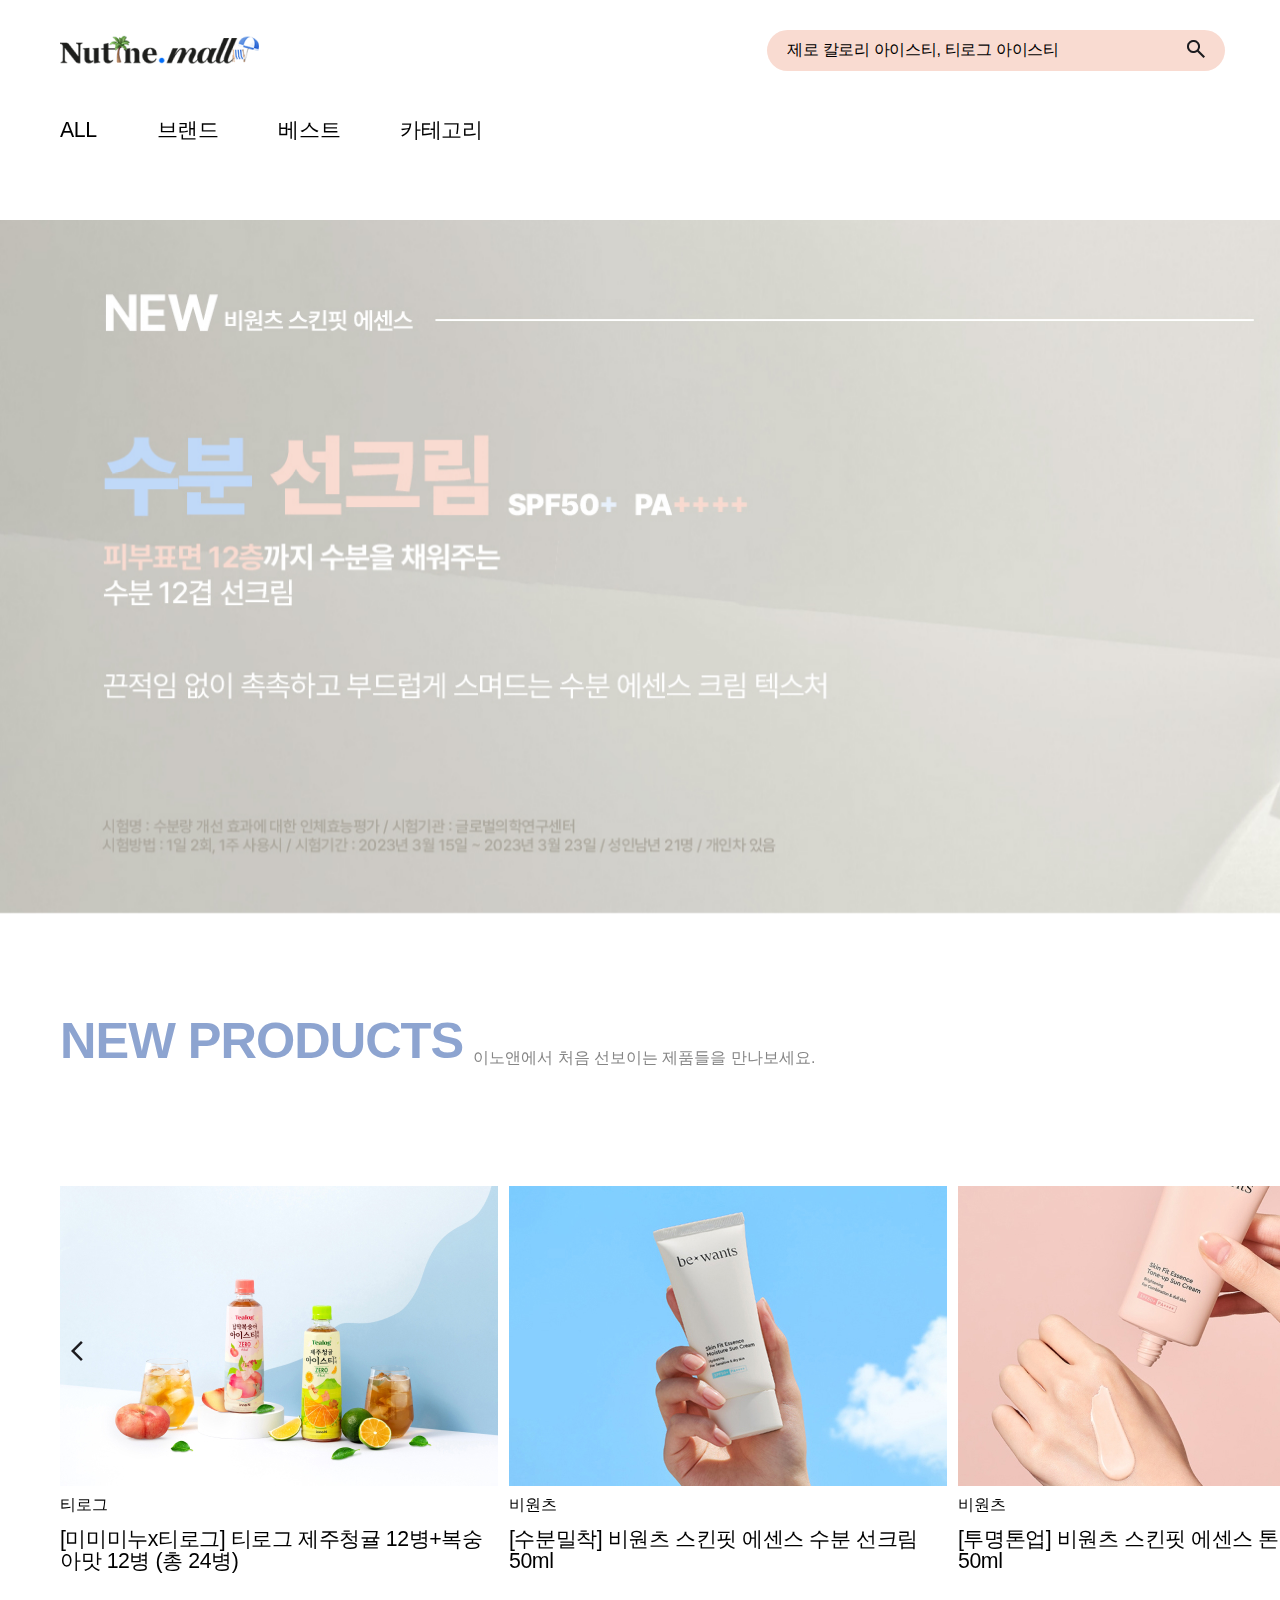
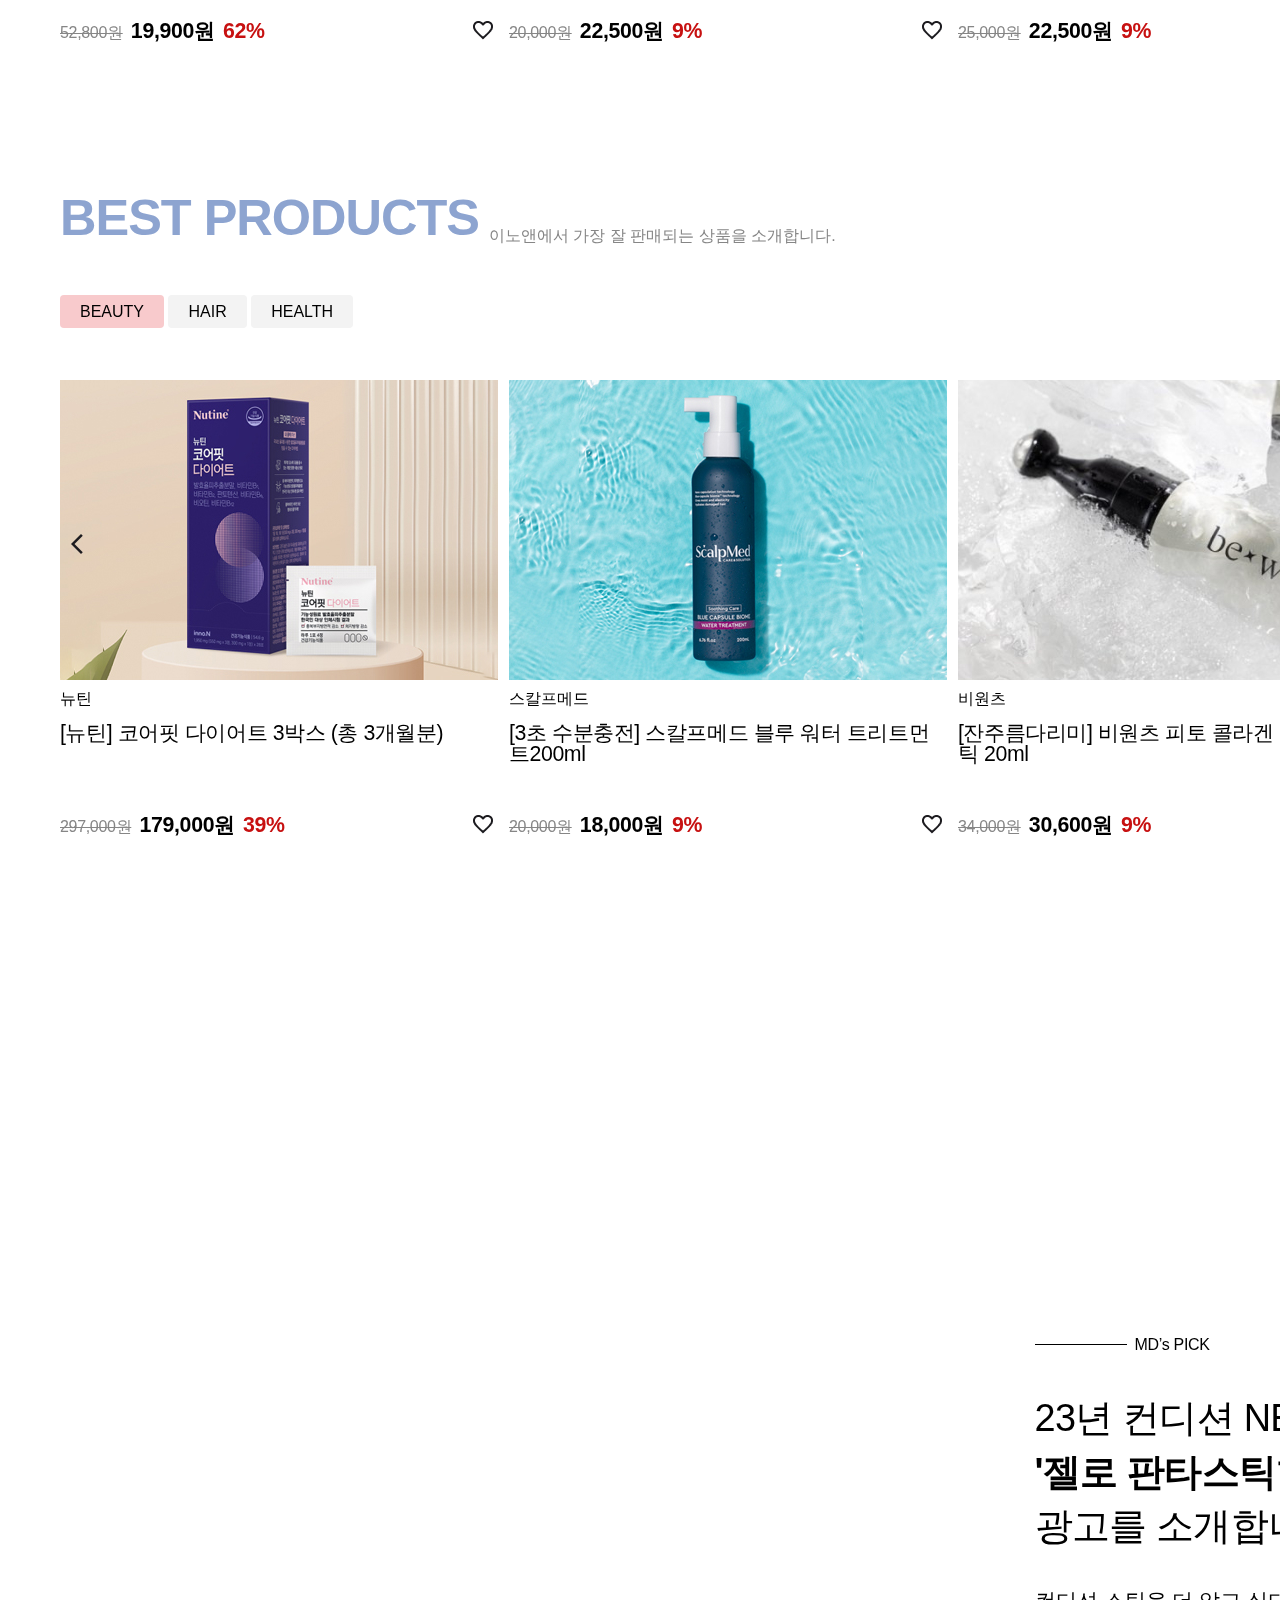
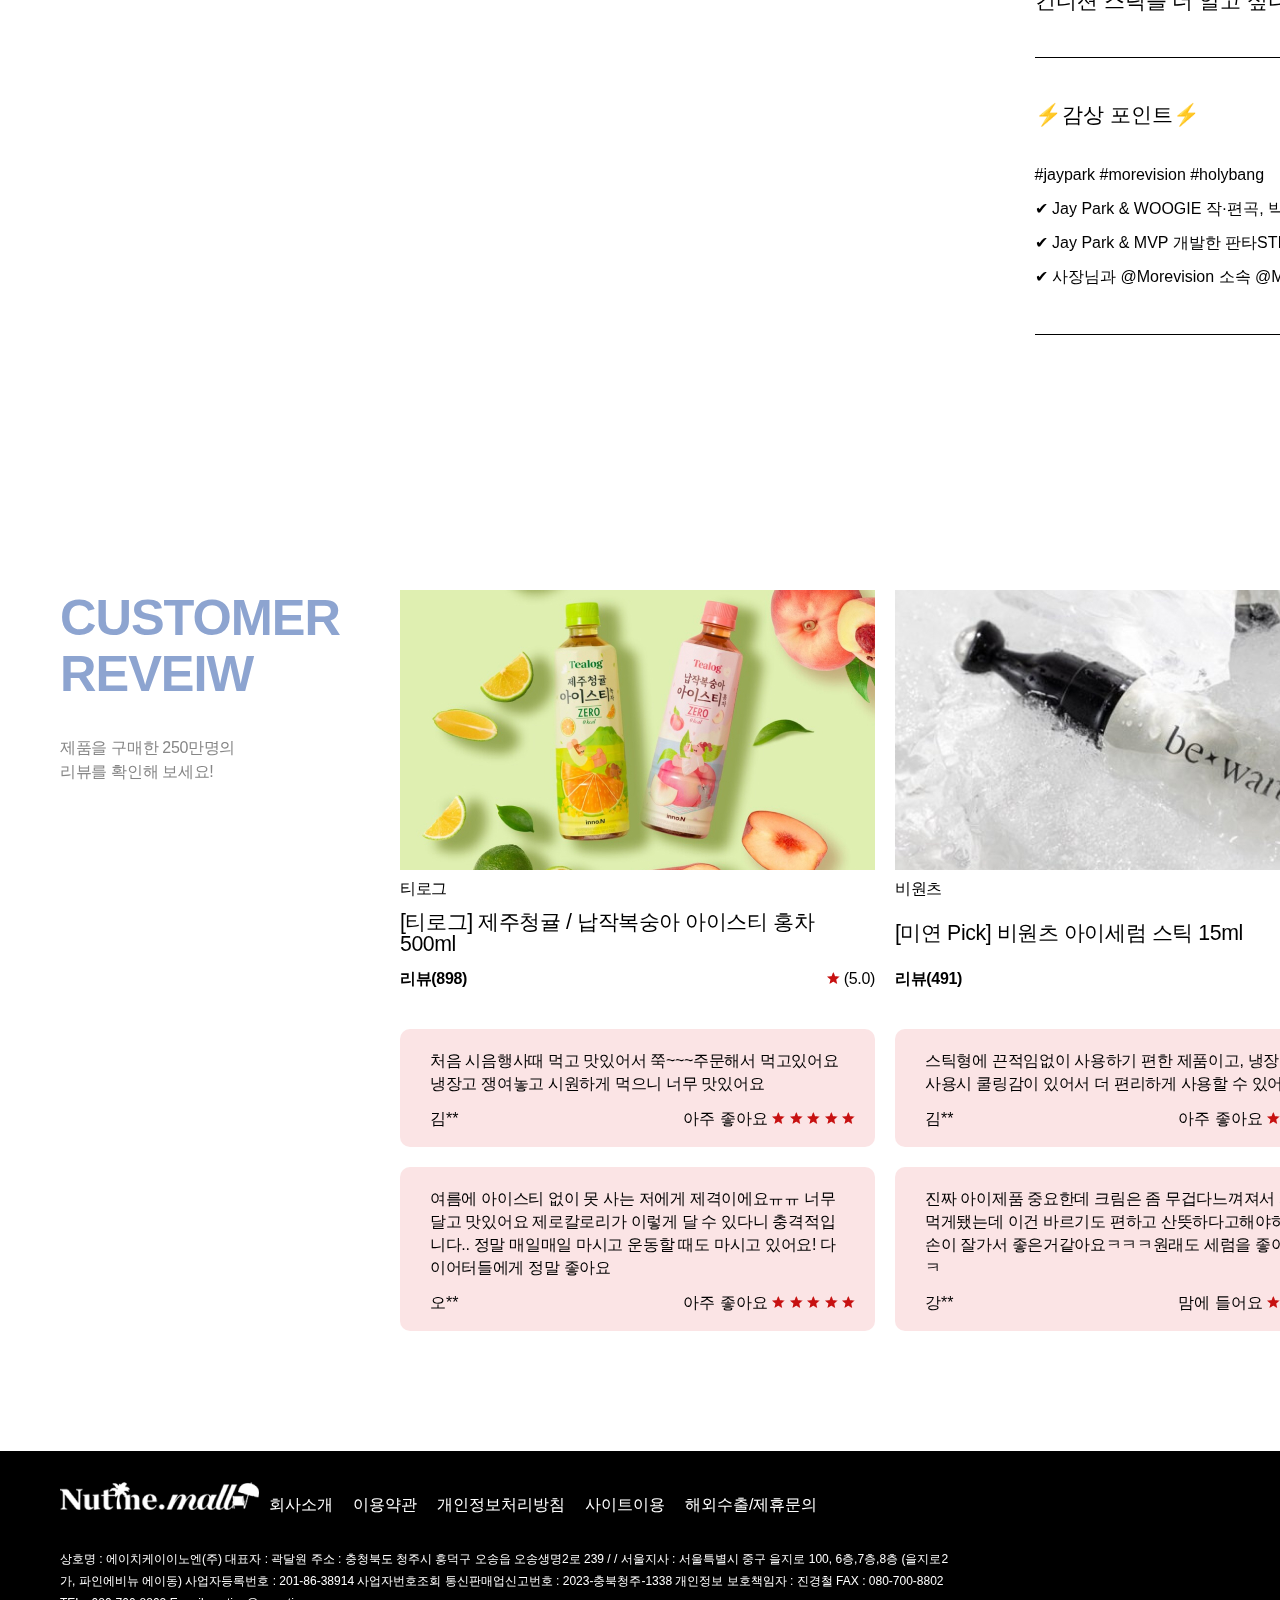
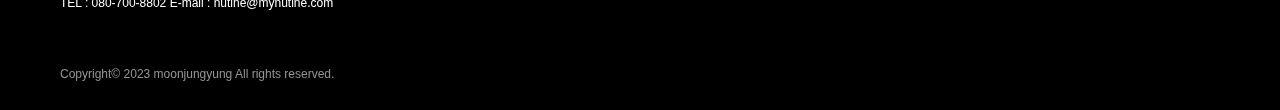
<file: index.html>
<!DOCTYPE html>
<html lang="ko">
<head>
    <meta charset="UTF-8">
    <meta name="viewport" content="width=device-width, initial-scale=1.0">
    <meta name="keywords" content="">
    <meta name="description" content="">
    <title>Nutine mall | 뉴틴몰</title>
    <!-- silder -->
    <link rel="stylesheet" href="https://cdn.jsdelivr.net/npm/swiper@10/swiper-bundle.min.css"/>
    <!-- favicon -->
    <link rel="shortcut icon" href="./img/favicon.ico" type="image/x-icon">
    <link rel="icon" href="./img/favicon.ico" type="image/x-icon">
    <!-- style -->
    <link rel="stylesheet" href="./styles/reset.css">
    <link rel="stylesheet" href="./styles/common.css">
    <link rel="stylesheet" href="styles/index.css">
</head>
<body>
    <header>
        <div class="title">
            <h1><a href="./index.html"><img src="./img/logo.png" alt="Nutine mall"></a></h1>
            <form action="#" method="get" id="search_frm">
                <fieldset>
                    <legend class="skip">검색양식</legend>
                    <input type="search" name="search_txt" placeholder="제로 칼로리 아이스티, 티로그 아이스티" autofocus>
                    <button type="submit" id="search_btn"><img src="./img/icon9.png" alt="검색"></button>
                </fieldset>
            </form>
            <div class="title_sub">
                <a href="#"><img src="./img/icon8.png" alt=""></a>
                <a href="#"><img src="./img/icon7.png" alt=""></a>
                <a href="#"><img src="./img/icon10.png" alt=""></a>
            </div>
        </div>
        <nav>
            <div class="contents_m">
                <ul class="menu">
                    <li class="btn"><a href="#">ALL</a></li>
                    <li><a href="./brand.html">브랜드</a>
                        <ul class="sub">
                            <li><a href="#">비원츠</a></li>
                            <li><a href="#">스칼프메드</a></li>
                            <li><a href="#">리프레즈</a></li>
                            <li><a href="#">티로그</a></li>
                            <li><a href="#">홍삼진</a></li>
                            <li><a href="#">뉴틴</a></li>
                            <li><a href="#">컨디션</a></li>
                            <li><a href="#">헛개수</a></li>
                            <li><a href="#">새싹보리</a></li>
                            <li><a href="#">클레더마</a></li>
                        </ul>
                    </li>
                    <li><a href="./best.html">베스트</a>
                        <ul class="sub">
                            <li><a href="#">판매랭킹</a></li>
                        </ul>
                    </li>
                    <li><a href="#">카테고리</a>
                        <ul class="sub">
                            <li><a href="#">전체보기</a></li>
                            <li><a href="#">뷰티</a></li>
                            <li><a href="#">헤어</a></li>
                            <li><a href="#">건강식품</a></li>
                            <li><a href="#">음료</a></li> 
                        </ul>
                    </li>
                </ul>
            </div>
            <div class="content_u">
                <ul class="utility">
                    <li><a href="#">이벤트&혜택</a>
                        <ul class="sub">
                            <li><a href="#">이벤트</a></li>
                            <li><a href="#">쿠폰/멤버쉽</a></li>
                            <li><a href="#">리뷰</a></li>
                        </ul>
                    </li>
                    <li><a href="#">고객센터</a>
                        <ul class="sub">
                            <li><a href="#">1:1문의</a></li>
                            <li><a href="#">FAQ</a></li>
                            <li><a href="#">공지</a></li>
                            <li><a href="#">뉴스</a></li>
                            <li><a href="#">제휴/구매</a></li>
                            <li><a href="#">문의</a></li>
                        </ul>
                    </li>
                </ul>
            </div>
            <div class="nav_bg"></div>
        </nav>
    </header>
    <main>
        <section id="visual">
            <div class="swiper" id="v_slider">
                <div class="swiper-wrapper v_wrapper">
                    <div class="swiper-slide slider1"><a href="#"><img src="./img/visual1.jpg" alt=""></a></div>
                    <div class="swiper-slide slider2"><a href="#"><img src="./img/visual2.jpg" alt=""></a></div>
                    <div class="swiper-slide slider3"><a href="#"><img src="./img/visual3.jpg" alt=""></a></div>
                </div>
                <div class="swiper-pagination"></div>
            </div>
        </section>
        <section id="new">
            <div class="title">
                <div class="title_frm">
                    <h2>NEW PRODUCTS</h2>
                    <p>이노앤에서 처음 선보이는 제품들을 만나보세요.</p>
                </div>
                <a href="#"><img src="./img/icon1.png" alt=""></a>
            </div>
            <div class="swiper" id="n_slider">
                <div class="swiper-wrapper n_wrapper">
                    <div class="swiper-slide slider1">
                        <a href="#"><img src="./img/new1.jpg" alt=""></a>
                        <div class="contents">
                            <div class="content_title">
                                <p class="brand_name">티로그</p>
                                <h3>[미미미누x티로그] 티로그 제주청귤 12병+복숭아맛 12병 (총 24병)</h3>
                            </div>
                            <div class="info">
                                <div class="price">
                                    <del>52,800원</del>
                                    <span>19,900원</span>
                                    <em>62%</em>
                                </div>
                                <a href="#"><img src="img/icon6.png" alt=""></a>
                            </div>
                        </div>
                    </div>
                    <div class="swiper-slide slider2">
                        <a href="#"><img src="./img/new2.jpg" alt=""></a>
                        <div class="contents">
                            <div class="content_title">
                                <p class="brand_name">비원츠</p>
                                <h3>[수분밀착] 비원츠 스킨핏 에센스 수분 선크림 50ml</h3>
                            </div>
                            <div class="info">
                                <div class="price">
                                    <del>20,000원</del>
                                    <span>22,500원</span>
                                    <em>9%</em>
                                </div>
                                <a href="#"><img src="img/icon6.png" alt=""></a>
                            </div>
                        </div>
                    </div>
                    <div class="swiper-slide slider3">
                        <a href="#"><img src="./img/new3.jpg" alt=""></a>
                        <div class="contents">
                            <div class="content_title">
                                <p class="brand_name">비원츠</p>
                                <h3>[투명톤업] 비원츠 스킨핏 에센스 톤업 선크림 50ml</h3>
                            </div>
                            <div class="info">
                                <div class="price">
                                    <del>25,000원</del>
                                    <span>22,500원</span>
                                    <em>9% </em>
                                </div>
                                <a href="#"><img src="img/icon6.png" alt=""></a>
                            </div>
                        </div>
                    </div>
                    <div class="swiper-slide slider4">
                        <a href="#"><img src="./img/new4.jpg" alt=""></a>
                        <div class="contents">
                            <div class="content_title">
                                <p class="brand_name">스칼프메드</p>
                                <h3>[두피청정케어] 스칼프메드 블루 솔트 샴푸 소프트 400ml (중건성)</h3>
                            </div>
                            <div class="info">
                                <div class="price">
                                    <del>25,000원</del>
                                    <span>22,500원</span>
                                    <em>9%</em>
                                </div>
                                <a href="#"><img src="img/icon6.png" alt=""></a>
                            </div>
                        </div> 
                    </div>
                    <div class="swiper-slide slider1">
                        <a href="#"><img src="./img/best1.jpg" alt=""></a>
                        <div class="contents">
                            <div class="content_title">
                                <p class="brand_name">뉴틴</p>
                                <h3>[뉴틴] 코어핏 다이어트 3박스 (총 3개월분)</h3>
                            </div>
                            <div class="info">
                                <div class="price">
                                    <del>297,000원</del>
                                    <span>179,000원</span>
                                    <em>39%</em>
                                </div>
                                <a href="#"><img src="img/icon6.png" alt=""></a>
                            </div>
                        </div>
                    </div>
                    <div class="swiper-slide slider2">
                        <a href="#"><img src="./img/best2.jpg" alt=""></a>
                        <div class="contents">
                            <div class="content_title">
                                <p class="brand_name">스칼프메드</p>
                                <h3>[3초 수분충전] 스칼프메드 블루 워터 트리트먼트200ml</h3>
                            </div>
                            <div class="info">
                                <div class="price">
                                    <del>20,000원</del>
                                    <span>18,000원</span>
                                    <em>9%</em>
                                </div>
                                <a href="#"><img src="img/icon6.png" alt=""></a>
                            </div>
                        </div>
                    </div>
                    <div class="swiper-slide slider3">
                        <a href="#"><img src="./img/best3.jpg" alt=""></a>
                        <div class="contents">
                            <div class="content_title">
                                <p class="brand_name">비원츠</p>
                                <h3>[잔주름다리미] 비원츠 피토 콜라겐 아이크림스틱 20ml</h3>
                            </div>
                            <div class="info">
                                <div class="price">
                                    <del>34,000원</del>
                                    <span>30,600원</span>
                                    <em>9%</em>
                                </div>
                                <a href="#"><img src="img/icon6.png" alt=""></a>
                            </div>
                        </div>
                    </div>
                    <div class="swiper-slide slider4">
                        <a href="#"><img src="./img/best4.jpg" alt=""></a>
                        <div class="contents">
                            <div class="content_title">
                                <p class="brand_name">비원츠</p>
                                <h3>[진정토너] 비원츠 시카 콜라겐 에센스 토너 200ml</h3>
                            </div>
                            <div class="info">
                                <div class="price">
                                    <del>30,000원</del>
                                    <span>27,000원</span>
                                    <em>9% </em>
                                </div>
                                <a href="#"><img src="img/icon6.png" alt=""></a>
                            </div>
                        </div> 
                    </div>
                </div>
                <div class="swiper-button-prev"></div>
                <div class="swiper-button-next"></div>
            </div>
        </section>
        <section id="best">
            <div class="title">
                <div class="title_frm">
                    <h2>BEST PRODUCTS</h2>
                    <p>이노앤에서 가장 잘 판매되는 상품을 소개합니다.</p>
                </div>
                <a href="#"><img src="./img/icon1.png" alt=""></a>
            </div>
            <div class="title_sub">
                <a href="#" class="active">BEAUTY</a>
                <a href="#">HAIR</a>
                <a href="#">HEALTH</a>
            </div>
            <div class="swiper" id="b_slider">
                <div class="swiper-wrapper b_wrapper">
                    <div class="swiper-slide slider1">
                        <a href="#"><img src="./img/best1.jpg" alt=""></a>
                        <div class="contents">
                            <div class="content_title">
                                <p class="brand_name">뉴틴</p>
                                <h3>[뉴틴] 코어핏 다이어트 3박스 (총 3개월분)</h3>
                            </div>
                            <div class="info">
                                <div class="price">
                                    <del>297,000원</del>
                                    <span>179,000원</span>
                                    <em>39%</em>
                                </div>
                                <a href="#"><img src="img/icon6.png" alt=""></a>
                            </div>
                        </div>
                    </div>
                    <div class="swiper-slide slider2">
                        <a href="#"><img src="./img/best2.jpg" alt=""></a>
                        <div class="contents">
                            <div class="content_title">
                                <p class="brand_name">스칼프메드</p>
                                <h3>[3초 수분충전] 스칼프메드 블루 워터 트리트먼트200ml</h3>
                            </div>
                            <div class="info">
                                <div class="price">
                                    <del>20,000원</del>
                                    <span>18,000원</span>
                                    <em>9%</em>
                                </div>
                                <a href="#"><img src="img/icon6.png" alt=""></a>
                            </div>
                        </div>
                    </div>
                    <div class="swiper-slide slider3">
                        <a href="#"><img src="./img/best3.jpg" alt=""></a>
                        <div class="contents">
                            <div class="content_title">
                                <p class="brand_name">비원츠</p>
                                <h3>[잔주름다리미] 비원츠 피토 콜라겐 아이크림스틱 20ml</h3>
                            </div>
                            <div class="info">
                                <div class="price">
                                    <del>34,000원</del>
                                    <span>30,600원</span>
                                    <em>9%</em>
                                </div>
                                <a href="#"><img src="img/icon6.png" alt=""></a>
                            </div>
                        </div>
                    </div>
                    <div class="swiper-slide slider4">
                        <a href="#"><img src="./img/best4.jpg" alt=""></a>
                        <div class="contents">
                            <div class="content_title">
                                <p class="brand_name">비원츠</p>
                                <h3>[진정토너] 비원츠 시카 콜라겐 에센스 토너 200ml</h3>
                            </div>
                            <div class="info">
                                <div class="price">
                                    <del>30,000원</del>
                                    <span>27,000원</span>
                                    <em>9% </em>
                                </div>
                                <a href="#"><img src="img/icon6.png" alt=""></a>
                            </div>
                        </div> 
                    </div>
                    <div class="swiper-slide slider5">
                        <a href="#"><img src="./img/new1.jpg" alt=""></a>
                        <div class="contents">
                            <div class="content_title">
                                <p class="brand_name">티로그</p>
                                <h3>[미미미누x티로그] 티로그 제주청귤 12병+복숭아맛 12병 (총 24병)</h3>
                            </div>
                            <div class="info">
                                <div class="price">
                                    <del>52,800원</del>
                                    <span>19,900원</span>
                                    <em>62%</em>
                                </div>
                                <a href="#"><img src="img/icon6.png" alt=""></a>
                            </div>
                        </div>
                    </div>
                    <div class="swiper-slide slider6">
                        <a href="#"><img src="./img/new2.jpg" alt=""></a>
                        <div class="contents">
                            <div class="content_title">
                                <p class="brand_name">비원츠</p>
                                <h3>[수분밀착] 비원츠 스킨핏 에센스 수분 선크림 50ml</h3>
                            </div>
                            <div class="info">
                                <div class="price">
                                    <del>20,000원</del>
                                    <span>22,500원</span>
                                    <em>9%</em>
                                </div>
                                <a href="#"><img src="img/icon6.png" alt=""></a>
                            </div>
                        </div>
                    </div>
                    <div class="swiper-slide slider7">
                        <a href="#"><img src="./img/new3.jpg" alt=""></a>
                        <div class="contents">
                            <div class="content_title">
                                <p class="brand_name">비원츠</p>
                                <h3>[투명톤업] 비원츠 스킨핏 에센스 톤업 선크림 50ml</h3>
                            </div>
                            <div class="info">
                                <div class="price">
                                    <del>25,000원</del>
                                    <span>22,500원</span>
                                    <em>9% </em>
                                </div>
                                <a href="#"><img src="img/icon6.png" alt=""></a>
                            </div>
                        </div>
                    </div>
                    <div class="swiper-slide slider8">
                        <a href="#"><img src="./img/new4.jpg" alt=""></a>
                        <div class="contents">
                            <div class="content_title">
                                <p class="brand_name">스칼프메드</p>
                                <h3>[두피청정케어] 스칼프메드 블루 솔트 샴푸 소프트 400ml (중건성)</h3>
                            </div>
                            <div class="info">
                                <div class="price">
                                    <del>25,000원</del>
                                    <span>22,500원</span>
                                    <em>9%</em>
                                </div>
                                <a href="#"><img src="img/icon6.png" alt=""></a>
                            </div>
                        </div> 
                    </div>
                </div>
                <div class="swiper-button-prev"></div>
                <div class="swiper-button-next"></div>
            </div>
        </section>
        <section id="bg"></section>
        <section id="adver">
            <div class="youtube"><iframe width="671" height="600" src="https://www.youtube.com/embed/pc0mxbz9CMs?autoplay=1&mute=1" title="[컨디션X박재범] 젤로 Park 깨는 판타STICK한 컨디션 스틱 TVCF (Feat.🖤MVP&amp;홀리뱅💜)" frameborder="0" allow="accelerometer; autoplay; clipboard-write; encrypted-media; gyroscope; picture-in-picture; web-share" allowfullscreen></iframe>
            </div>
            <div class="contents">
                <div class="md">
                    <span></span>
                    <p>MD’s PICK</p>
                </div>
                <div class="title">
                    <h3><span>23년 컨디션 NEW 모델 박재범의</span> <br>
                        <em>'젤로 판타스틱한 상태'</em> <br>
                        광고를 소개합니다 &#x1F389; &#x1F389;
                    </h3>
                    <p>컨디션 스틱을 더 알고 싶다면? 영상 설명 링크를 확인하세요!</p>
                </div>
                <div class="txt">
                    <h3>&#x26A1;감상 포인트&#x26A1;</h3>
                    <p class="hashtag">#jaypark #morevision #holybang</p>
                    <p class="point">
                        &#x2714; Jay Park & WOOGIE 작·편곡, 박재범이 직접 가창한 트렌디한 멜로디의 컨디션 CM 송~&#x1F3B5; <br>
                        &#x2714; Jay Park & MVP 개발한 판타STICK한 안무! &#x1F483; <br>
                        &#x2714; 사장님과 @Morevision 소속 @MVP&@홀리뱅의 환상케미 &#x1F49D; <br>
                    </p>
                </div>
            </div>
        </section>
        <section id="reivew">
            <div class="r_title">
                <h2>CUSTOMER <br>
                    REVEIW
                </h2>
                <p>제품을 구매한 250만명의 <br>
                        리뷰를 확인해 보세요!
                </p>
            </div>
            <div class="contents">
                <ul>
                    <li><a href="#">
                        <p><img src="./img/customer1.jpg" alt=""></p>
                        <div class="title">
                            <p class="brand_name">티로그</p>
                            <h3>[티로그] 제주청귤 / 납작복숭아 아이스티 홍차 500ml</h3>
                            <div class="info">
                                <p>리뷰(898)</p>
                                <p>
                                    <img src="./img/icon12.png" alt="">
                                    <span>(5.0)</span>
                                </p>
                            </div>
                        </div>
                        <div class="txt line">
                            <p>처음 시음행사때 먹고 맛있어서 쭉~~~주문해서 먹고있어요냉장고 쟁여놓고 시원하게 먹으니 너무 맛있어요</p>
                            <ul class="user_info">
                                <li class="name">김**</li>
                                <li class="score">
                                    <span>아주 좋아요</span>
                                    <img src="./img/icon12.png" alt="">
                                    <img src="./img/icon12.png" alt="">
                                    <img src="./img/icon12.png" alt="">
                                    <img src="./img/icon12.png" alt="">
                                    <img src="./img/icon12.png" alt="">
                                </li>
                            </ul>
                        </div>
                        <p><span></span></p>
                        <div class="txt">
                            <p>여름에 아이스티 없이 못 사는 저에게 제격이에요ㅠㅠ 너무 달고 맛있어요 제로칼로리가 이렇게 달 수 있다니 충격적입니다.. 정말 매일매일 마시고 운동할 때도 마시고 있어요! 다이어터들에게 정말 좋아요</p>
                            <ul class="user_info">
                                <li class="name">오**</li>
                                <li class="score">
                                    <span>아주 좋아요</span>
                                    <img src="./img/icon12.png" alt="">
                                    <img src="./img/icon12.png" alt="">
                                    <img src="./img/icon12.png" alt="">
                                    <img src="./img/icon12.png" alt="">
                                    <img src="./img/icon12.png" alt="">
                                </li>
                            </ul>
                        </div>
                    </a></li>
                </ul>
                <ul>
                    <li><a href="#">
                        <p><img src="./img/customer2.jpg" alt=""></p>
                        <div class="title">
                            <p class="brand_name">비원츠</p>
                            <h3>[미연 Pick] 비원츠 아이세럼 스틱 15ml</h3>
                            <div class="info">
                                <p>리뷰(491)</p>
                                <p>
                                    <img src="./img/icon12.png" alt="">
                                    <span>(4.7)</span>
                                </p>
                            </div>
                        </div>
                        <div class="txt">
                            <p>스틱형에 끈적임없이 사용하기 편한 제품이고, 냉장보괸 후 사용시 쿨링감이 있어서 더 편리하게 사용할 수 있어용</p>
                            <ul class="user_info">
                                <li class="name">김**</li>
                                <li class="score">
                                    <span>아주 좋아요</span>
                                    <img src="./img/icon12.png" alt="">
                                    <img src="./img/icon12.png" alt="">
                                    <img src="./img/icon12.png" alt="">
                                    <img src="./img/icon12.png" alt="">
                                    <img src="./img/icon12.png" alt="">
                                </li>
                            </ul>
                        </div>
                        <p><span></span></p>
                        <div class="txt">
                            <p>진짜 아이제품 중요한데 크림은 좀 무겁다느껴져서 자꾸 빼먹게됐는데 이건 바르기도 편하고 산뜻하다고해야하나 암튼 손이 잘가서 좋은거같아요ㅋㅋㅋ원래도 세럼을 좋아함ㅋㅋㅋ</p>
                            <ul class="user_info">
                                <li class="name">강**</li>
                                <li class="score">
                                    <span>맘에 들어요</span>
                                    <img src="./img/icon12.png" alt="">
                                    <img src="./img/icon12.png" alt="">
                                    <img src="./img/icon12.png" alt="">
                                    <img src="./img/icon12.png" alt="">
                                    <img src="./img/icon13.png" alt="">
                                </li>
                            </ul>
                        </div>
                    </a></li>
                </ul>
                <ul>
                    <li><a href="#">
                        <p><img src="./img/customer3.jpg" alt=""></p>
                        <div class="title">
                            <p class="brand_name">스칼프메드</p>
                            <h3>[3초 수분충전] 스칼프메드 블루 워터 트리트먼트200ml</h3>
                            <div class="info">
                                <p>리뷰(1,544)</p>
                                <p>
                                    <img src="./img/icon12.png" alt="">
                                    <span>(4.6)</span>
                                </p>
                            </div>
                        </div>
                        <div class="txt">
                            <p>지성두피인데 한통써보고 두통구매했어요소금샴푸로 정착하려고여♡떡짐덜하고 모발이 얇은데 볼륨감도 있는듯</p>
                            <ul class="user_info">
                                <li class="name">최**</li>
                                <li class="score">
                                    <span>아주 좋아요</span>
                                    <img src="./img/icon12.png" alt="">
                                    <img src="./img/icon12.png" alt="">
                                    <img src="./img/icon12.png" alt="">
                                    <img src="./img/icon12.png" alt="">
                                    <img src="./img/icon12.png" alt="">
                                </li>
                            </ul>
                        </div>
                        <p><span></span></p>
                        <div class="txt">
                            <p>보라색통 꾸준히 쓰고있다가 블루캡슐도 효과좋고 소금성분이라 궁금해서 구매했습니다 머리 감을때 두피가 깨끗하게 씻겨지는 거같아요</p>
                            <ul class="user_info">
                                <li class="name">허**</li>
                                <li class="score">
                                    <span>아주 좋아요</span>
                                    <img src="./img/icon12.png" alt="">
                                    <img src="./img/icon12.png" alt="">
                                    <img src="./img/icon12.png" alt="">
                                    <img src="./img/icon12.png" alt="">
                                    <img src="./img/icon12.png" alt="">
                                </li>
                            </ul>
                        </div>
                    </a></li>
                </ul>
            </div>
        </section>
    </main>
    <footer>
        <div class="top">
            <h1><a href="#"><img src="./img/ft_logo1.png" alt="Nutine.mall"></a></h1>
            <a href="#">회사소개</a>
            <a href="#">이용약관</a>
            <a href="#">개인정보처리방침</a>
            <a href="#">사이트이용</a>
            <a href="#">해외수출/제휴문의</a>
        </div>
        <address>
            상호명 : 에이치케이이노엔(주) 대표자 : 곽달원 주소 : 충청북도 청주시 흥덕구 오송읍 오송생명2로 239 / / 서울지사 : 서울특별시 중구 을지로 100, 6층,7층,8층 (을지로2가, 파인에비뉴 에이동)
            사업자등록번호 : 201-86-38914 사업자번호조회 통신판매업신고번호 : 2023-충북청주-1338
            개인정보 보호책임자 : 진경철 FAX : 080-700-8802 TEL : 080-700-8802 E-mail : nutine@mynutine.com
        </address>
        <div class="btn">
            <p class="copyright">Copyright© 2023 moonjungyung All rights reserved.</p>
            <div class="f_logo">
                <p>innovate New & Next</p>
                <p><img src="./img/ft_logo2.png" alt=""></p>
            </div>
        </div>
    </footer>
</body>
<!-- slider -->
<script src="https://cdn.jsdelivr.net/npm/swiper@10/swiper-bundle.min.js"></script>
<script src="./js/script.js"></script>
<script>
// const 변수명 작성 = new Swiper('적용대상',{속성:값}, 속성:값);
const v_slider = new Swiper('#v_slider', {
    //자동재생
    autoplay:{delay:4000},
    loop:true,
    effect:'fade',

});
const n_slider = new Swiper('#n_slider',{
    slidesPerView : 4,
    slidesPerGroup: 4,
    spaceBetween: 16,
    centeredSlides: false,
    autoplay:{
        delay:3000,
        disableOnInteraction:false,
    },
    navigation: {
        nextEl: ".swiper-button-next",
        prevEl: ".swiper-button-prev",
    },
    loop:true,
    loopAdditionalSlides : 1,
    loopedSlides: 1,
    speed:1200,
    observer: true,
    observeParents: true,
})
const b_slider = new Swiper('#b_slider',{
    slidesPerView : 4,
    slidesPerGroup: 4,
    spaceBetween: 16,
    centeredSlides: false,
    autoplay:{
        delay:3000,
        disableOnInteraction:false,
    },
    navigation: {
        nextEl: ".swiper-button-next",
        prevEl: ".swiper-button-prev",
    },
    loop:true,
    loopAdditionalSlides : 1,
    loopedSlides: 1,
    speed:1200,
    observer: true,
    observeParents: true,
})
</script>
</html>
</file>
<file: styles/common.css>
/* header */
header {
    padding: 0 60px; z-index: 9999;
}
header .title {
    height: 100px;
    display: flex; flex-flow: row nowrap;
    justify-content: space-between;
    align-items: center;
}
header .title h1 {}
header .title h1 img {}
/* form */
header .title #search_frm {
    background-color: #F9DBD1;
    border-radius: 50px;
}
header .title #search_frm fieldset {
    padding: 10px 20px;
    display: flex; flex-flow: row nowrap;
    justify-content: space-between;
    align-items: center;
}
header .title #search_frm fieldset input {
    background-color: #F9DBD1;
    width: 400px;
    }
header .title #search_frm fieldset input::placeholder {
    letter-spacing: -0.02em;
    color: #000;
}
header .title #search_frm fieldset #search_btn {
    background:none;
    cursor: pointer;
}
header .title #search_frm fieldset #search_btn img {}
header .title .title_sub {z-index: 200;}
header .title .title_sub a {}
header .title .title_sub a:nth-child(2) {
    padding: 0 24px;
}
header .title .title_sub a img {}
header nav {
    display: flex; flex-flow: row nowrap;
    justify-content: space-between;
}
header nav .menu {
    display: flex; flex-flow: row nowrap;
}
header nav div ul li {z-index: 300;}
header nav .utility {
    display: flex; flex-flow: row nowrap;
}
header nav .menu li {
    position: relative;
}
header nav div li a {
    padding-right: 60px;
    font-size: 1.333rem;
    letter-spacing: -0.02em;
    line-height: 60px;
    transition: all 0.3s;
}
header nav div li a:hover {
    color: #8DA4D0;
}
header nav div li .sub {
    border-top: 1px solid #000;
    position: absolute;
    display: flex; flex-flow: column nowrap; z-index: 2000;
}
header nav div li .sub li {}
header nav div li .sub li a {
    font-size: 1rem;
    line-height: 40px;
    transition: all 0.3s;
    padding: 0 10px;
}
header nav div li .sub li a:hover {
    color: #8DA4D0;
}
header nav .nav_bg {
    position: absolute; left: 0;
    background: #fff;
    width: 100%; height: 550px; z-index: 100;
}
/* footer */
footer {
    background-color: #000;
    padding: 30px 60px;
}
footer .top {
    display: flex; flex-flow: row nowrap;
    align-items: end;
}
footer .top h1 {margin-right: 10px;}
footer .top h1 a {}
footer .top h1 a img {}
footer .top a {
    color: #fff;
    margin-right: 20px;
}
footer .top a:last-child {
    margin-right: 0;
}
footer address {
    width: 900px;
    color: #fff; font-size: 0.75rem;
    font-weight: 400;
    padding: 35px 0;
    line-height: 22px;
}
footer .btn {
    display: flex; flex-flow: row nowrap;
    justify-content: space-between;
    align-items: end;
}
footer .btn p {
    color: #949494; font-size: 0.75rem;
    font-weight: 400;
}
footer .btn .f_logo {
    display: flex; flex-flow: row nowrap;
    align-items: end;
}
footer .btn .f_logo p img {
    margin-left: 16px;
}
footer .btn .copyright {}
</file>
<file: styles/index.css>
main, header, footer {min-width: 1900px;}
/* main */
main {}
/* 1. visual */
main #visual {}
main #visual #v_slider {}
main #visual #v_slider .v_wrapper {}
main #visual #v_slider .v_wrapper .swiper-slide {}
main #visual #v_slider .v_wrapper .swiper-slide a {}
main #visual #v_slider .v_wrapper .swiper-slide a img {width: 100%;}
main #visual #v_slider .v_wrapper .slider1 {}
main #visual #v_slider .v_wrapper .slider2 {}
main #visual #v_slider .v_wrapper .slider3 {}
/* 2. new */ /* 3. best */
/* 2~3번 title 단체선택자 */
main #new {padding: 100px 60px;}
main section > .title {
    display: flex; flex-flow: row nowrap;
    justify-content: space-between;
    padding-bottom: 60px;
}
main section > .title .title_frm {
    display: flex; flex-flow: row nowrap;
    align-items: end;
}
main section > .title .title_frm h2 {
    font-size: 3.157rem; color: #8DA4D0;
    font-weight: 700; letter-spacing: -0.02em;
}
main section > .title .title_frm p {
    padding-left: 10px; color: #868686;
}
main section > .title a {}
main section > .title a img {}
main section .swiper {padding-top: 60px;}
main section .swiper .n_wrapper {}
main section .swiper .n_wrapper .swiper-slide {}
/* 2~3번 슬라이더 단체선택자 */
main section .swiper .swiper-button-prev {
    background: url(../img/icon14.png);
    background-repeat: no-repeat;
    top: 50%; transform: translateY(-50%);
}
main section .swiper .swiper-button-next {
    background: url(../img/icon2.png);
    background-repeat: no-repeat;
    top: 50%; transform: translateY(-50%);
}
main section .swiper .swiper-button-prev::after,
main section .swiper .swiper-button-next::after {display: none;}
main section .swiper .swiper-wrapper .swiper-slide {}
main section .swiper .swiper-wrapper .swiper-slide a {}
main section .swiper .swiper-wrapper .swiper-slide a img {}
main section .swiper .swiper-wrapper .swiper-slide .contents {
    height: 154px;
    display: flex; flex-flow: column nowrap;
    justify-content: space-between;
}
main section .swiper .swiper-wrapper .swiper-slide .contents .brand_name {
    padding: 8px 0 16px 0;
}
main section .swiper .swiper-wrapper .swiper-slide .contents h3 {
    font-size: 1.333rem; letter-spacing: -0.02em;
}
main section .swiper .swiper-wrapper .swiper-slide .contents .info {
    display: flex; flex-flow: row nowrap;
    justify-content: space-between;
}
main section .swiper .swiper-wrapper .swiper-slide .contents .info>* {letter-spacing: -0.02em;}
main section .swiper .swiper-wrapper .swiper-slide .contents .info .price del {color: #868686; text-decoration: line-through; }
main section .swiper .swiper-wrapper .swiper-slide .contents .info .price span {font-size: 1.333rem; font-weight: 700; padding: 0 4px;}
main section .swiper .swiper-wrapper .swiper-slide .contents .info .price em {font-size: 1.333rem; font-weight: 700; color: #C71111;}
main section .swiper .swiper-wrapper .swiper-slide .contents .info a {}
/* active */
main #best {
    padding: 50px 60px 200px 60px;
}
main #best .title_sub {}
main #best .title_sub a {
    padding: 8px 20px;
    background-color: #F3F3F3;
    border-radius: 4px;
}
main #best .title_sub .active {
    background-color: #F8CACC;
    border-radius: 4px;
}
/* 4. bg */
main #bg {
    background: url(../img/bg.jpg) fixed no-repeat;
    background-size: cover;
    width: 100%; height: 100px;
}
/* 5. adver */
main #adver {
    padding: 200px 60px;
    display: flex; flex-flow: row nowrap;
    justify-content: center;
}
main #adver .youtube {}
main #adver .youtube iframe {}
main #adver .contents {
    padding-left: 153px;
}
main #adver .contents .md {
    display: flex; flex-flow: row nowrap;
    align-items: center;
}
main #adver .contents .md span {
    display: inline-block; content: '';
    width: 92px; height: 1px;
    background-color: #000; margin-right: 8px;
}
main #adver .contents .md p {
    font-weight: 300; letter-spacing: -0.02em;
}
main #adver .contents .title {
    display: flex; flex-flow: column nowrap;
    padding-bottom: 45px;
    border-bottom: 1px solid #000;
}
main #adver .contents .title h3 {
    letter-spacing: -0.02em; font-size: 2.369rem;
    padding: 38px 0; line-height: 54px;
}
main #adver .contents .title h3 em {
    font-weight: 700; letter-spacing: -0.02em; font-size: 2.369rem;}
    main #adver .contents .title h3 span {
        font-weight: 300; letter-spacing: -0.02em; font-size: 2.369rem;
    }
    main #adver .contents .title p {
        font-size: 1.333rem; font-weight: 300;
    }
main #adver .contents .txt > * {
    line-height: 34px; font-weight: 300;
}
main #adver .contents .txt {
    padding: 40px 0; border-bottom: 1px solid #000;
}
main #adver .contents .txt h3 {
    font-weight: 500; font-size: 1.333rem;
    padding-bottom: 26px;
}
main #adver .contents .txt .hashtag {}
main #adver .contents .txt .point {}
/* 6. reivew */
main #reivew {
    padding: 50px 60px 100px 60px;
    display: flex; flex-flow: row nowrap;
}
main #reivew > .r_title {
    display: flex; flex-flow: column nowrap;
    align-items: baseline; padding-right: 60px;
}
main #reivew > .r_title h2 {
    font-size: 3.157rem; font-weight: 700; color: #8DA4D0;
    line-height: 56px; letter-spacing: -0.02em;
}
main #reivew .r_title p {
    color: #868686; padding-top: 34px;
    line-height: 24px; letter-spacing: -0.02em;
}
main #reivew .contents {
    display: flex; flex-flow: row nowrap;

}
main #reivew .contents ul {
    width: 475px;
    margin-right: 20px;
}
main #reivew .contents ul li {
}
main #reivew .contents ul li a {}
main #reivew .contents ul li a p {}
main #reivew .contents ul li a p img {}
main #reivew .contents ul li a > .title {
    display: flex; flex-flow: column nowrap;
    justify-content: space-between;
    padding-bottom: 26px;
    margin-bottom: 16px; height: 140px;
}
main #reivew .contents ul li a .title .brand_name {
    letter-spacing: -0.02em; padding-top: 8px;
}
main #reivew .contents ul li a .title h3 {
    font-size: 1.333rem; letter-spacing: -0.02em;
}
main #reivew .contents ul li a .title .info {
    display: flex; flex-flow: row nowrap;
    justify-content: space-between;
}
main #reivew .contents ul li a .title .info p {
    font-weight: 700; letter-spacing: -0.02em;
}
main #reivew .contents ul li a .title .info p img {}
main #reivew .contents ul li a .txt {
    background-color: rgba(248, 202, 204, 0.5);
    border-radius: 10px;
    padding: 20px 30px;
    margin-bottom: 20px;
}
main #reivew .contents ul li a .txt p {
    line-height: 23px; letter-spacing: -0.02em;
    padding-bottom: 16px;
}
main #reivew .contents ul li a .txt .user_info {
    display: flex; flex-flow: row nowrap;
    justify-content: space-between;
}
main #reivew .contents ul li a .txt .user_info .name {}
main #reivew .contents ul li a .txt .user_info .score {}
main #reivew .contents ul li a .txt .user_info .score span {}
main #reivew .contents ul li a .txt .user_info .score img {}
main #reivew .contents ul li a .txt .user_info .score img:last-child {margin-right: 50px;}
</file>
